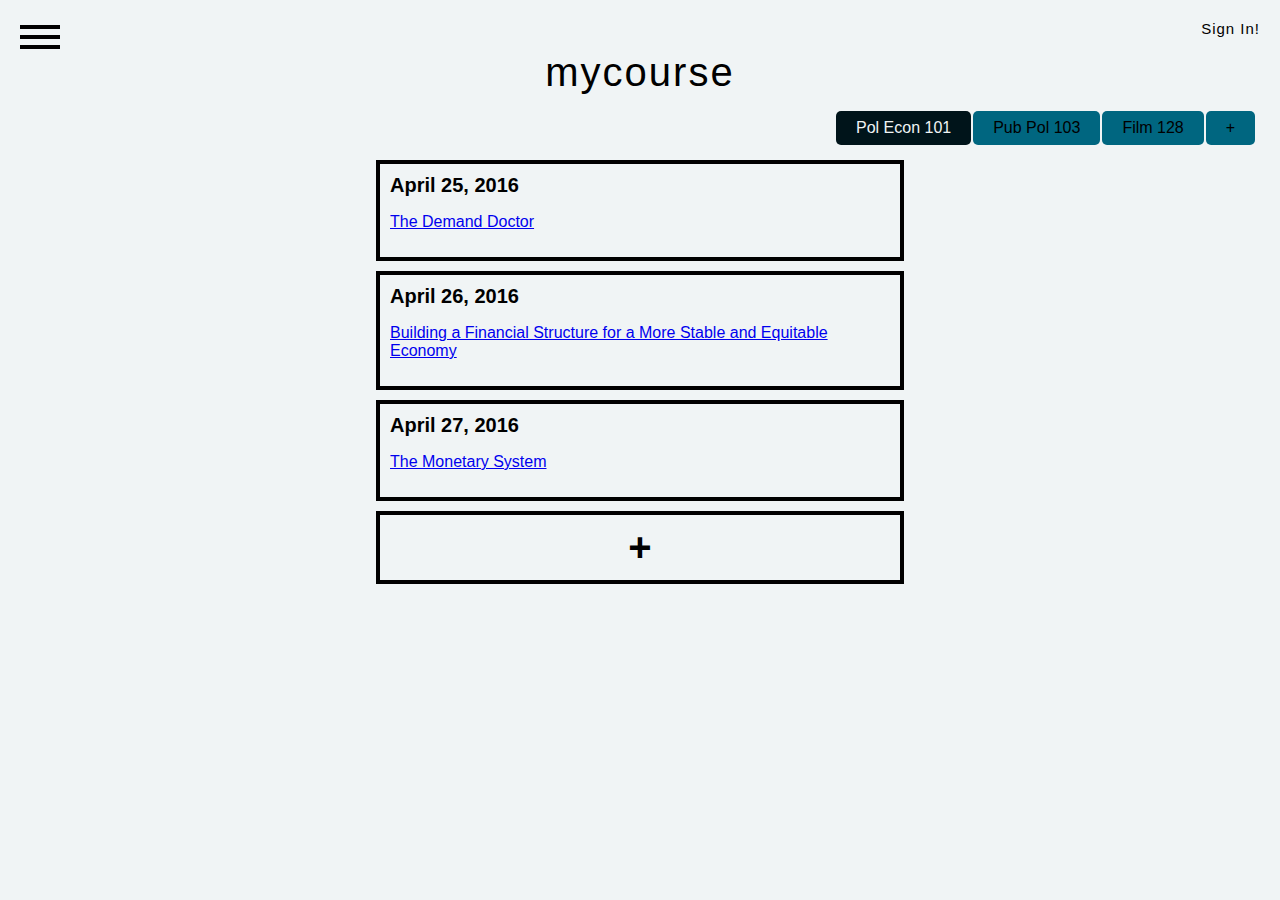
<file: readings.html>
<!DOCTYPE html>
<html>
	<head>
		<title>mycourse</title>
		<link rel="stylesheet" type="text/css" href="assets/css/style.css">
		<script src="http://ajax.googleapis.com/ajax/libs/jquery/1.11.0/jquery.min.js">
		</script>
		<script src="assets/js/script.js"></script>
	</head>
	<body>
		<div id="sidebar-button">
			<a id="nav-toggle">
				<span></span>
			</a>
		</div>
		<nav class = "sidebar-container">
			<ul>
				<li class="sidebar-item"><a href="./index.html">Syllabus</a></li>
				<li class="sidebar-item"><a href="./todo.html">To-Do</a></li>
				<li class="sidebar-item"><a href="./readings.html">Readings</a></li>
			</ul>
		</nav>
		<div id="login-link">Sign In!</div>
		<div id="login-container" class="modal-container">
			<div id="login-overlay" class="overlay"></div>
			<div id="login-box" class="input-fields">
				<div class="header">Sign In!</div>
				<div class="content">
					<input type = "text" class = "input-field username" placeholder = "Enter Username"/>
					<input type = "text" class = "input-field password" placeholder = "Enter Password"/>
				</div>
				<div class="footer">
					<button type="button" id="submit" class="submit-button">Submit</button>
					<button type="button" id="cancel" class="cancel-button">Cancel</button>
				</div>
			</div>
		</div>
		<div id="add-course-container" class="modal-container">
			<div id="add-course-overlay" class="overlay"></div>
			<div id="add-course-box" class="input-fields">
				<div class="header">Add a Course</div>
				<div class="content">
					<input type = "text" class = "input-field username" placeholder = "Enter Course name"/>
				</div>
				<div class="footer">
					<button type="button" id="submit" class="submit-button">Submit</button>
					<button type="button" id="cancel" class="cancel-button">Cancel</button>
				</div>
			</div>
		</div>
		<div id="add-reading-container" class="modal-container">
			<div id="add-reading-overlay" class="overlay"></div>
			<div id="add-reading-box" class="input-fields">
				<div class="header">Add a Reading</div>
				<div class="content">
					<input type = "text" class = "input-field reading name" placeholder = "Enter Reading Title"/>
					<input type = "text" class = "input-field reading link" placeholder = "Entrer Reading Link"/>
					<input type = "text" class = "input-field reading date" placeholder = "Enter Reading Date"/>
				</div>
				<div class="footer">
					<button type="button" id="submit" class="submit-button">Submit</button>
					<button type="button" id="cancel" class="cancel-button">Cancel</button>
				</div>
			</div>
		</div>
		<div id="body-container">
			<div id="site-title">mycourse
			</div>
			<div id="site-logo">
			</div>
			<div class="tabs">
				<div class="tab-container">
					<ul class="tab-links">
						<li class="active"><a href="#tab1">Pol Econ 101</a></li>
						<li><a href="#tab2">Pub Pol 103</a></li>
						<li><a href="#tab3">Film 128</a></li>
						<li id="add-course"><a href="#tab4">+</a></li>
					</ul>
				</div>
				<div class="tab-content">
					<div id="tab1" class="tab active">
						<div class="list-item">
							<div class="list-item-header">April 25, 2016</div>
							<div class="list-item-content">
								<p><a href="assets/pdf/demanddoctor.pdf" target="_blank">The Demand Doctor</a></p>
							</div>
						</div>
						<div class="list-item">
							<div class="list-item-header">April 26, 2016</div>
							<div class="list-item-content">
								<p><a href="assets/pdf/buildingafin.pdf" target="_blank">Building a Financial Structure for a More Stable and Equitable Economy</a></p>
							</div>
						</div>
						<div class="list-item">
							<div class="list-item-header">April 27, 2016</div>
							<div class="list-item-content">
								<p><a href="assets/pdf/themonetary.pdf" target="_blank">The Monetary System</a></p>
							</div>
						</div>
						<div class="add-list-item">+
						</div>
					</div>
					<div id="tab2" class="tab">
						<div class="list-item">
							<div class="list-item-header">April 25, 2016</div>
							<div class="list-item-content">
								<p><a href="assets/pdf/debtandtheracial.pdf" target="_blank">Debt and the Racial Wealth Gap</a></p>
							</div>
						</div>
						<div class="list-item">
							<div class="list-item-header">April 26, 2016</div>
							<div class="list-item-content">
								<p><a href="assets/pdf/injobhunt.pdf" target="_blank">In Job Hunt, College Degree Can't Close Racial Gap</a></p>
							</div>
						</div>
						<div class="list-item">
							<div class="list-item-header">April 27, 2016</div>
							<div class="list-item-content">
								<p><a href="assets/pdf/rethinking.pdf" target="_blank">Rethinking Affirmative Action</a></p>
							</div>
						</div>
						<div class="add-list-item">+</div>
					</div>
					<div id="tab3" class="tab">
						<div class="list-item">
							<div class="list-item-header">April 25, 2016</div>
							<div class="list-item-content">
								<p><a href="assets/pdf/ruby.pdf" target="_blank">The Image Mirrored: Reflexivity and the Documentary Film</a></p>
							</div>
						</div>
						<div class="list-item">
							<div class="list-item-header">April 26, 2016</div>
							<div class="list-item-content">
								<p><a href="assets/pdf/block.pdf" target="_blank">The Truth about No Lies</a></p>
							</div>
						</div>
						<div class="list-item">
							<div class="list-item-header">April 27, 2016</div>
							<div class="list-item-content">
								<p><a href="assets/pdf/fuentes.pdf" target="_blank">Extracts from an Imaginary Interview</a></p>
							</div>
						</div>
						<div class="add-list-item">+</div>
					</div>
					<div id="tab4" class="tab">
					</div>
				</div>
			</div>
		</div>
	</body>
</html>
</file>
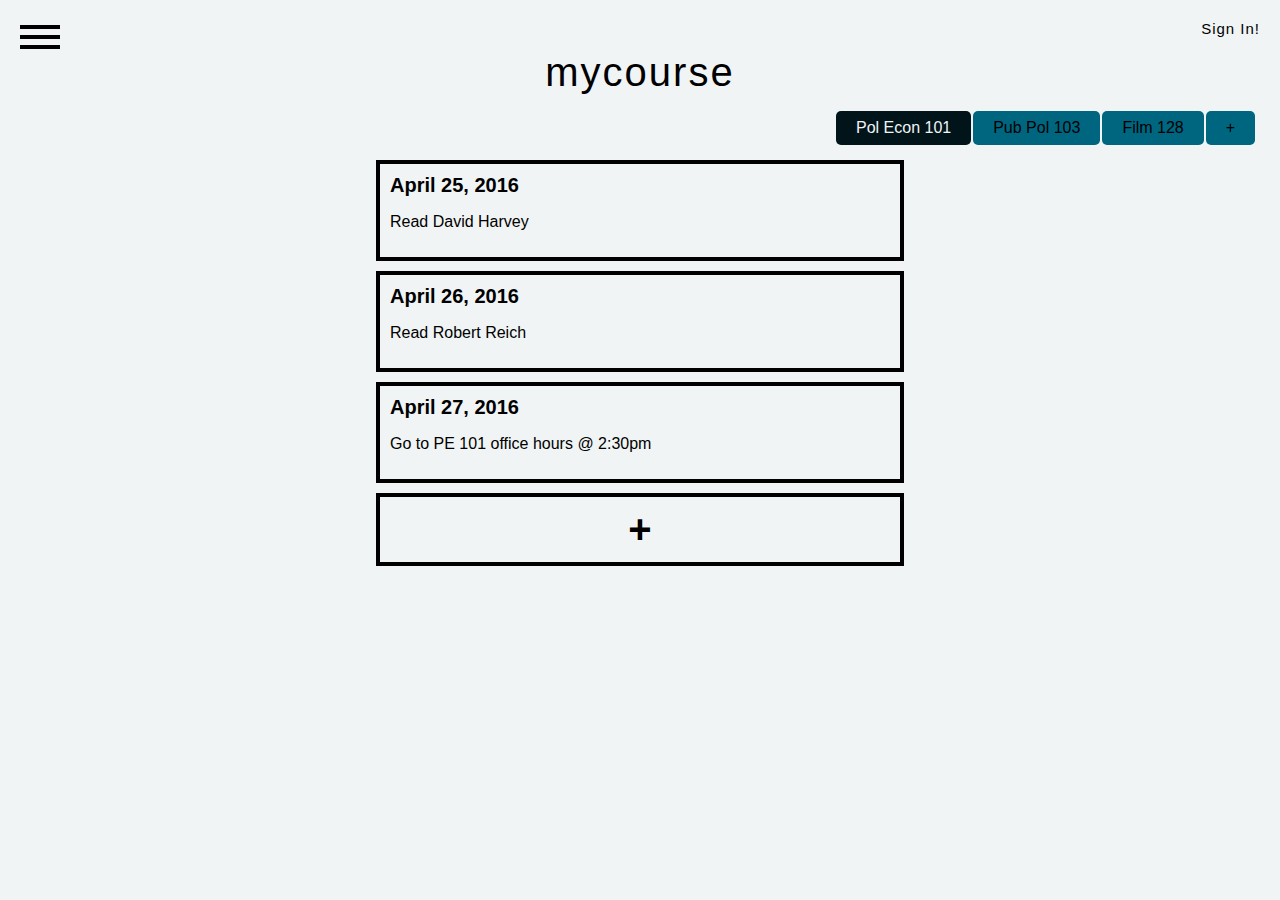
<file: todo.html>
<!DOCTYPE html>
<html>
	<head>
		<title>mycourse</title>
		<link rel="stylesheet" type="text/css" href="assets/css/style.css">
		<script src="http://ajax.googleapis.com/ajax/libs/jquery/1.11.0/jquery.min.js">
		</script>
		<script src="assets/js/script.js"></script>
	</head>
	<body>
		<div id="sidebar-button">
			<a id="nav-toggle">
				<span></span>
			</a>
		</div>
		<nav class = "sidebar-container">
			<ul>
				<li class="sidebar-item"><a href="./index.html">Syllabus</a></li>
				<li class="sidebar-item"><a href="./todo.html">To-Do</a></li>
				<li class="sidebar-item"><a href="./readings.html">Readings</a></li>
			</ul>
		</nav>
		<div id="login-link">Sign In!</div>
		<div id="login-container" class="modal-container">
			<div id="login-overlay" class="overlay"></div>
			<div id="login-box" class="input-fields">
				<div class="header">Sign In!</div>
				<div class="content">
					<input type = "text" class = "input-field username" placeholder = "Enter Username"/>
					<input type = "text" class = "input-field password" placeholder = "Enter Password"/>
				</div>
				<div class="footer">
					<button type="button" id="submit" class="submit-button">Submit</button>
					<button type="button" id="cancel" class="cancel-button">Cancel</button>
				</div>
			</div>
		</div>
		<div id="add-course-container" class="modal-container">
			<div id="add-course-overlay" class="overlay"></div>
			<div id="add-course-box" class="input-fields">
				<div class="header">Add a Course</div>
				<div class="content">
					<input type = "text" class = "input-field username" placeholder = "Enter Course name"/>
				</div>
				<div class="footer">
					<button type="button" id="submit" class="submit-button">Submit</button>
					<button type="button" id="cancel" class="cancel-button">Cancel</button>
				</div>
			</div>
		</div>
		<div id="add-list-item-container" class="modal-container">
			<div id="add-list-item-overlay" class="overlay"></div>
			<div id="add-list-item-box" class="input-fields">
				<div class="header">Add a Task</div>
				<div class="content">
					<input type = "text" class = "input-field task" placeholder = "Enter Task"/>
					<input type = "text" class = "input-field date" placeholder = "Enter Date"/>
				</div>
				<div class="footer">
					<button type="button" id="submit" class="submit-button">Submit</button>
					<button type="button" id="cancel" class="cancel-button">Cancel</button>
				</div>
			</div>
		</div>
		<div id="body-container">
			<div id="site-title">mycourse
			</div>
			<div id="site-logo">
			</div>
			<div class="tabs">
				<div class="tab-container">
					<ul class="tab-links">
						<li class="active"><a href="#tab1">Pol Econ 101</a></li>
						<li><a href="#tab2">Pub Pol 103</a></li>
						<li><a href="#tab3">Film 128</a></li>
						<li id="add-course"><a href="#tab4">+</a></li>
					</ul>
				</div>
				<div class="tab-content">
					<div id="tab1" class="tab active">
						<div class="list-item">
							<div class="list-item-header">April 25, 2016</div>
							<div class="list-item-content">
								<p>Read David Harvey</p>
							</div>
						</div>
						<div class="list-item">
							<div class="list-item-header">April 26, 2016</div>
							<div class="list-item-content">
								<p>Read Robert Reich</p>
							</div>
						</div>
						<div class="list-item">
							<div class="list-item-header">April 27, 2016</div>
							<div class="list-item-content">
								<p>Go to PE 101 office hours @ 2:30pm</p>
							</div>
						</div>
						<div class="add-list-item">+
						</div>
					</div>
					<div id="tab2" class="tab">
						<div class="list-item">
							<div class="list-item-header">April 25, 2016</div>
							<div class="list-item-content">
								<p>Read NYT article</p>
							</div>
						</div>
						<div class="list-item">
							<div class="list-item-header">April 26, 2016</div>
							<div class="list-item-content">
								<p>Read Washington Post article</p>
							</div>
						</div>
						<div class="list-item">
							<div class="list-item-header">April 27, 2016</div>
							<div class="list-item-content">
								<p>Send GSI an email about letter of recommendation</p>
							</div>
						</div>
						<div class="add-list-item">+</div>
					</div>
					<div id="tab3" class="tab">
						<div class="list-item">
							<div class="list-item-header">April 25, 2016</div>
							<div class="list-item-content">
								<p>Write film response paper on "Looking for Langston"</p>
							</div>
						</div>
						<div class="list-item">
							<div class="list-item-header">April 26, 2016</div>
							<div class="list-item-content">
								<p>Go to Film 128 office hours</p>
							</div>
						</div>
						<div class="list-item">
							<div class="list-item-header">April 27, 2016</div>
							<div class="list-item-content">
								<p>Go to film screening at 7pm</p>
							</div>
						</div>
						<div class="add-list-item">+</div>
					</div>
					<div id="tab4" class="tab">
					</div>
				</div>
			</div>
		</div>
	</body>
</html>
</file>
<file: assets/css/style.css>
body {
	margin: 0;
	padding: 0;
	background-color: #f0f4f5; 
	position: relative;
}

#login-link {
	right: 0px;
	margin-right: 10px;
	font-size: 15px;
	cursor: pointer;
	letter-spacing: 1px;
	font-family: sans-serif;
	display: inline-block;
	float: right;
	padding: 10px;
	margin-top: 10px;
}

.modal-container {
	width: 100%;
	height: 100%;
	position: fixed;
	z-index: 1000;
	display: none;
}

.modal-container #add-reading-box {
	height: 325px;
}

.overlay {
	width: 100%;
	height: 100%;
	background: rgba(0,0,0,0.8);
}

.input-fields {
	width: 500px;
	height: 275px;
	background-color: #006680;
	position: absolute;
	z-index: 1000;
	top: 50%;
	left: 50%;
	-webkit-transform: translate(-50%, -50%);
     -moz-transform: translate(-50%, -50%);
      -ms-transform: translate(-50%, -50%);
       -o-transform: translate(-50%, -50%);
	transform: translate(-50%, -50%);
}

.header {
	color: #f0f4f5;
	font-family: sans-serif;
	font-weight: lighter;
	padding: 20px;
	font-size: 25px;
}

.submit-button {
	background-color: #f0f4f5;
	color: #00141a;
	width: 60px;
	height: 30px;
	font-weight: bolder;
	cursor: pointer;
	float: right;
	margin-right: 30px;
	border-radius: 2px;
	border: none;
	display: inline-block;
}

.cancel-button {
	background-color: #f0f4f5;
	color: #00141a;
	border-radius: 2px;
	border: none;
	width: 60px;
	height: 30px;
	font-weight: bolder;
	cursor: pointer;
	float: right;
	margin-right: 15px;
	display: inline-block;
}

.input-field {
	border: 3px solid #f0f4f5;
	border-radius: 2px;
	padding: 15px;
	background: transparent;
	margin: 0px;
	margin-bottom: 15px;
	width: 400px;
	font-size: 14px;
	font-family: sans-serif;
	font-weight: 500px;
	margin-right: auto;
	margin-left: auto;
	display: block;
	color: #f0f4f5;
}

.input-field::-webkit-input-placeholder {
	color: #f0f4f5;
}

#site-title {
	font-size: 40px;
	text-align: center;
	padding: 50px;
	font-family: sans-serif;
	letter-spacing: 2px;
}

#site-logo {

}

.tabs {
	position: relative;
}

.tab-container {
	display: inline-block;
	width: 500px;
	position: absolute;
	top: -50px;
	right: -15px;
	
}

.tab-links:after {
	display: block;
	content: '';
	clear: both;
}

.tab-links li {
	margin: 0px 1px;
	float: left;
	list-style: none;
}

.tab-links a {
	display: inline-block;
	-webkit-transition: all 0.2s;
	-moz-transition: all 0.2s;
	-o-transition: all 0.2s;
	transition:all linear 0.2s;
	font-family: sans-serif;
	font-size: 16px;
	color: black;
	background-color: #006680;
	padding: 8px 20px;
	text-decoration: none;
	border-radius: 5px;

}

.tab-links a:hover {
	background: #f0f4f5;
	text-decoration: none;
}

li.active a, li.active a:hover {
	background: #00141a;
	color: #f0f4f5;
}

.tab-content {
	padding: 15px;
	border-radius: 3px;
	box-shadow: -1px 1 px 1px rgba(0,0,0,0.15);
	background: #f0f4f5;
}

.tab {
	display: none;
}

.tab.active {
	display: block;
}

#tab1 {
	margin: 0 auto;
	max-width: 800px;
}

#tab2 {
	margin: 0 auto;
	max-width: 800px;
}

#tab3 {
	margin: 0 auto;
	max-width: 800px;
}

#add-course-box {
	height: 200px;
}

#nav-toggle {
	position: absolute;
	left: 50%; top: 50%;
}

#nav-toggle {
	padding: 5px 25px 10px 0px;
}

#nav-toggle span, #nav-toggle span:before, #nav-toggle span:after {
	height: 4px;
	width: 40px;
	display: block;
	position: absolute;
	background: black;
	content: '';
}

 #nav-toggle span:before {
 	top: -10px;
 }

#nav-toggle span:after {
	bottom: -10px;
}

.sidebar-container {
	position: fixed;
	width: 200px;
	height: 100%;
	background: black;
	z-index: 50;
  -webkit-transform: translateX(-300px);
     -moz-transform: translateX(-300px);
      -ms-transform: translateX(-300px);
       -o-transform: translateX(-300px);
          transform: translateX(-300px);
  -webkit-transition: all 0.2s;
     -moz-transition: all 0.2s;
      -ms-transition: all 0.2s;
       -o-transition: all 0.2s;
          transition: all 0.2s;
}

.sidebar-item {
	padding: 10px 15px;
}

.sidebar-item a {
	font-size: 16px;
	color: white;
	font-weight: 700;
	font-family: sans-serif;
	cursor: pointer;
	text-decoration: none;
}

#sidebar-button {
	position: fixed;
	color: white;
	z-index: 100;
	left: 20px;
	top: 20px;
	padding-top: 20px;
	cursor: pointer;
	-webkit-transition: all 0.2s;
	-moz-transition: all 0.2s;
	-o-transition: all 0.2s;
	transition: all 0.2s;
}

.sidebar-container ul {
	margin: 0;
	padding: 0;
	list-style: none;
	margin-top: 20px;
}

.page-wrapper {
	height: 100%;
	width: 100%;
	-webkit-transition: all 0.2s;
	-moz-transition: all 0.2s;
	transition: all 0.2s;
}

.no-scroll {
	overflow: hidden;
}

.wrapper-active, .button-active {
	-webkit-transform: translateX(200px);
	-moz-transform: translateX(200px);
	-o-transfrom: translateX(200px);
	transform: translateX(200px);
}

.sidebar-active {
	-webkit-transform: translateX(0px);
	-moz-tranform: translateX(0px);
	-o-transform: translateX(0px);
	transform: translateX(0px);
}

.list-item {
	width: 500px;
	height: 100%;
	font-family: sans-serif;
	margin: 0 auto;
	border: 4px solid black;
	padding: 10px;
	margin-bottom: 10px;
}

.list-item-header {
	font-family: sans-serif;
	font-size: 20px;
	font-weight: bolder;
}

.list-item-content {
	font-weight: lighter;
	font-family: sans-serif;
	font-size: 16px;
}

.add-list-item {
	width: 500px;
	height: 100%;
	font-family: sans-serif;
	margin: 0 auto;
	border: 4px solid black;
	padding: 10px;
	margin-bottom: 10px;
	font-size: 40px;
	font-weight: bold;
	text-align: center;
	cursor: pointer;
}
</file>
